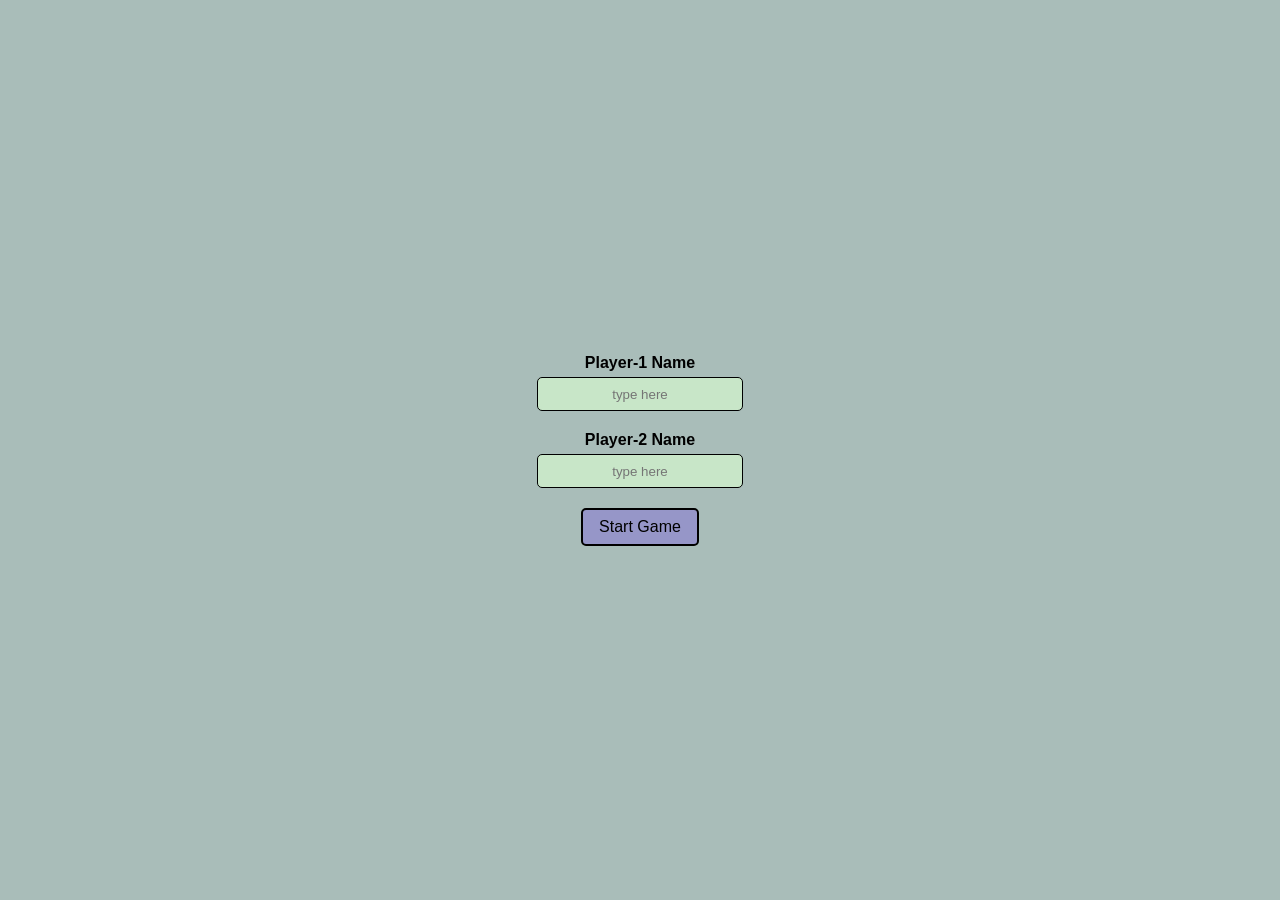
<file: index.html>
<!DOCTYPE html>
<html lang="en">
<head>
    <meta charset="UTF-8">
    <meta name="viewport" content="width=device-width, initial-scale=1.0">
    <title>Tic Tac Toe</title>
    <link rel="stylesheet" href="styleHome.css">
</head>
<body>
    
    <div class="inputDiv">
        <label for="p1Name">Player-1 Name</label>
        <input type="text" id = "box1" class="box" type="text" placeholder="type here">
    </div>
    
    <div class="inputDiv">
        <label for="p2Name">Player-2 Name</label>
        <input type="text" id = "box2" class="box" type="text" placeholder="type here">
    </div>

    <div class="inputDiv">
        <a href="gamePage.html"><button id="startBtn">Start Game</button></a>
    </div>

    <script src="homeScript.js"></script>
</body>

</html>
</file>
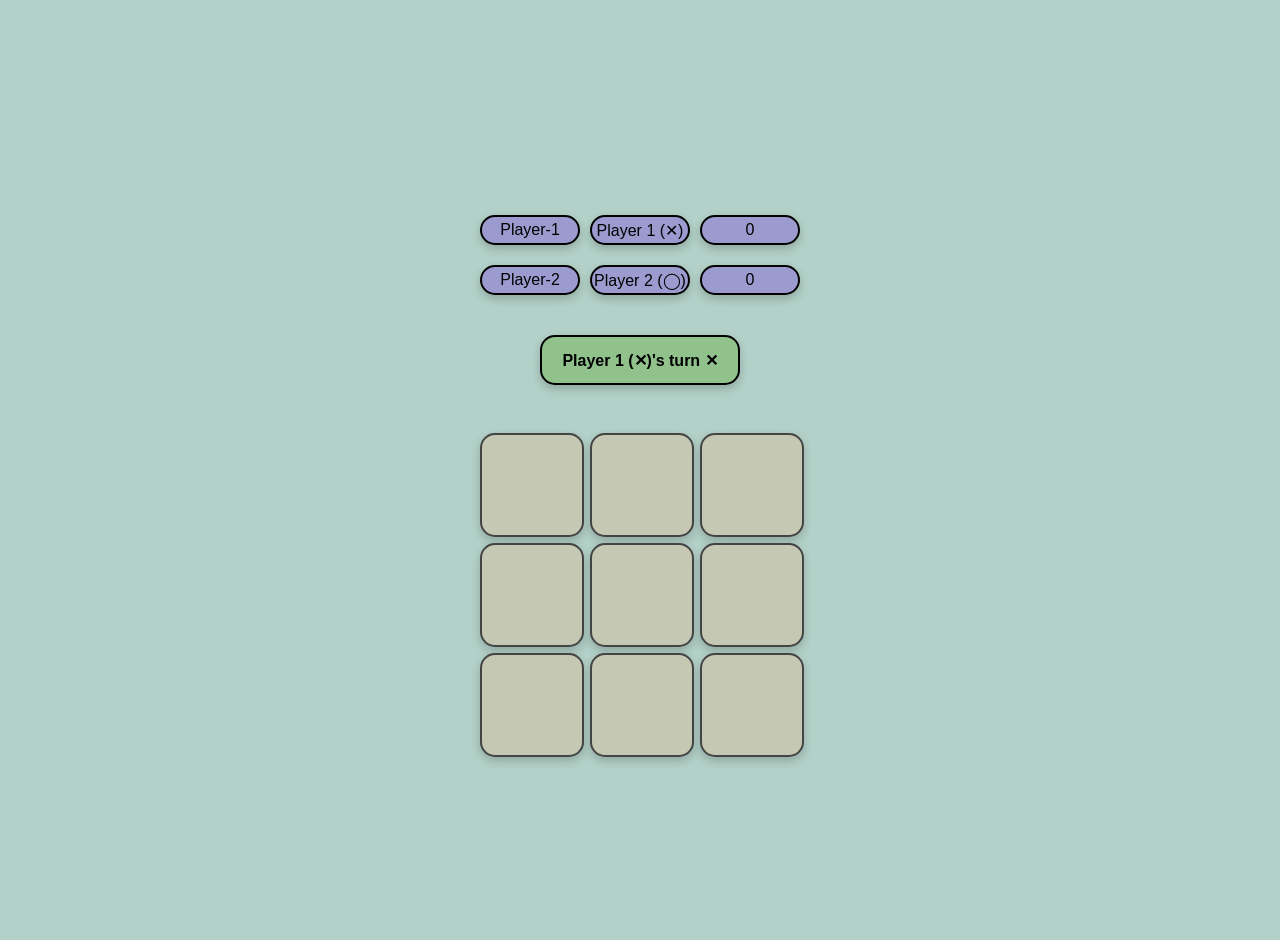
<file: gamePage.html>
<!DOCTYPE html>
<html lang="en">

<head>
    <meta charset="UTF-8">
    <meta name="viewport" content="width=device-width, initial-scale=1.0">
    <title>Tic Tac Toe</title>
    <link rel="stylesheet" href="styleGame.css">
</head>

<body>

    <div class="div1">
        <span class="span1">Player-1 </span>
        <span class="span2" id="name1"></span>
        <span class="span3" id="score1">0</span>
    </div>

    <div class="div1">
        <span class="span1">Player-2 </span>
        <span class="span2" id="name2"></span>
        <span class="span3" id="score2">0</span>
    </div>

    <div class="div1">
        <span id="span4"></span>
    </div>

    <div class="board">
        <div id="cell00" class="cell"></div>
        <div id="cell01" class="cell"></div>
        <div id="cell02" class="cell"></div>

        <div id="cell10" class="cell"></div>
        <div id="cell11" class="cell"></div>
        <div id="cell12" class="cell"></div>

        <div id="cell20" class="cell"></div>
        <div id="cell21" class="cell"></div>
        <div id="cell22" class="cell"></div>
    </div>

    <script src="gameScript.js"></script>
</body>

</html>
</file>
<file: styleHome.css>
body {
  background-color: rgb(169, 189, 185);
  height: 100vh;
  margin: 0;
  display: flex;
  flex-direction: column;     /* stack inputDivs vertically */
  justify-content: center;    /* vertical center */
  align-items: center;        /* horizontal center */
  font-family: 'Gill Sans', 'Gill Sans MT', Calibri, 'Trebuchet MS', sans-serif;
}

.inputDiv {
  margin: 10px 0;
  display: flex;
  flex-direction: column;     /* label on top, input below */
  align-items: center;        /* center both label & input */
}

label {
  margin-bottom: 5px;
  font-weight: bold;
}

.box {
  width: 200px;
  height: 30px;
  text-align: center;
  background-color: rgb(200, 230, 200);
  border: 1.5px solid black;
  border-radius: 5px;
}

button {
  background-color: rgb(150, 150, 200);
  border: 2px solid black;
  border-radius: 5px;
  padding: 8px 16px;
  font-size: 16px;
  cursor: pointer;
  transition: 0.3s;
}

button:hover {
  background-color: rgb(120, 120, 180);
  color: white;
}
</file>
<file: styleGame.css>
body {
  background-color: rgb(169, 189, 185);
  display: flex;
  flex-direction: column;   /* stack both divs vertically */
  align-items: center;      /* center horizontally */
  margin: 0;
  padding-top: 40px;        /* push down a bit from the top */
  font-family: 'Gill Sans', 'Gill Sans MT', Calibri, 'Trebuchet MS', sans-serif;
  height: 100vh;
}

.div1 {
  display: flex;
  justify-content: center;  /* center inner spans horizontally */
  align-items: center;      /* align vertically */
  gap: 10px;
  margin: 10px 0;
}

.span1, .span2, .span3 {
    display: flex;
    justify-content: center;  /* center text horizontally */
    align-items: center;      /* center text vertically */
    height: 30px;
    width: 100px;
    border: 2px solid black;
    background-color: rgb(155, 155, 207);
    box-sizing: border-box;
    border-radius: 15px;           /* rounded corners */
    box-shadow: 0 4px 10px rgba(0, 0, 0, 0.2); /* soft shadow */
}

#span4 {
    display: flex;
    justify-content: center;  /* center text horizontally */
    align-items: center;      /* center text vertically */
    height: 50px;
    width: 200px;
    margin: 20px;
    font-weight: bolder;
    border: 2px solid black;
    background-color: rgb(145, 194, 140);
    box-sizing: border-box;
    border-radius: 15px;           /* rounded corners */
    box-shadow: 0 4px 10px rgba(0, 0, 0, 0.2); /* soft shadow */
}

body {
    background-color: #b3d1c8; /* soft mint background */
    display: flex;
    justify-content: center;
    align-items: center;
    height: 100vh;
}

.board {
    display: grid;
    grid-template-columns: repeat(3, 100px);
    grid-template-rows: repeat(3, 100px);
    gap: 10px;
    margin: 20px;
    justify-content: center;
    align-items: center;
}

.cell {
    display: flex;
    justify-content: center;
    align-items: center;
    background-color: rgb(197, 200, 178);
    border: 2px solid #444;
    border-radius: 15px;           /* rounded corners */
    box-shadow: 0 4px 10px rgba(0, 0, 0, 0.2); /* soft shadow */
    font-size: 3rem;
    font-family:Arial, Helvetica, sans-serif;
    font-weight: bolder;
    color: rgb(117, 4, 4);
    cursor: pointer;
    transition: 0.2s;
    width: 100px;
    height: 100px;
}

.cell:hover {
    background-color: #e8f0ed;
    box-shadow: 0 6px 14px rgba(0, 0, 0, 0.3); /* deeper hover shadow */
    transform: scale(1.05);
}
</file>
